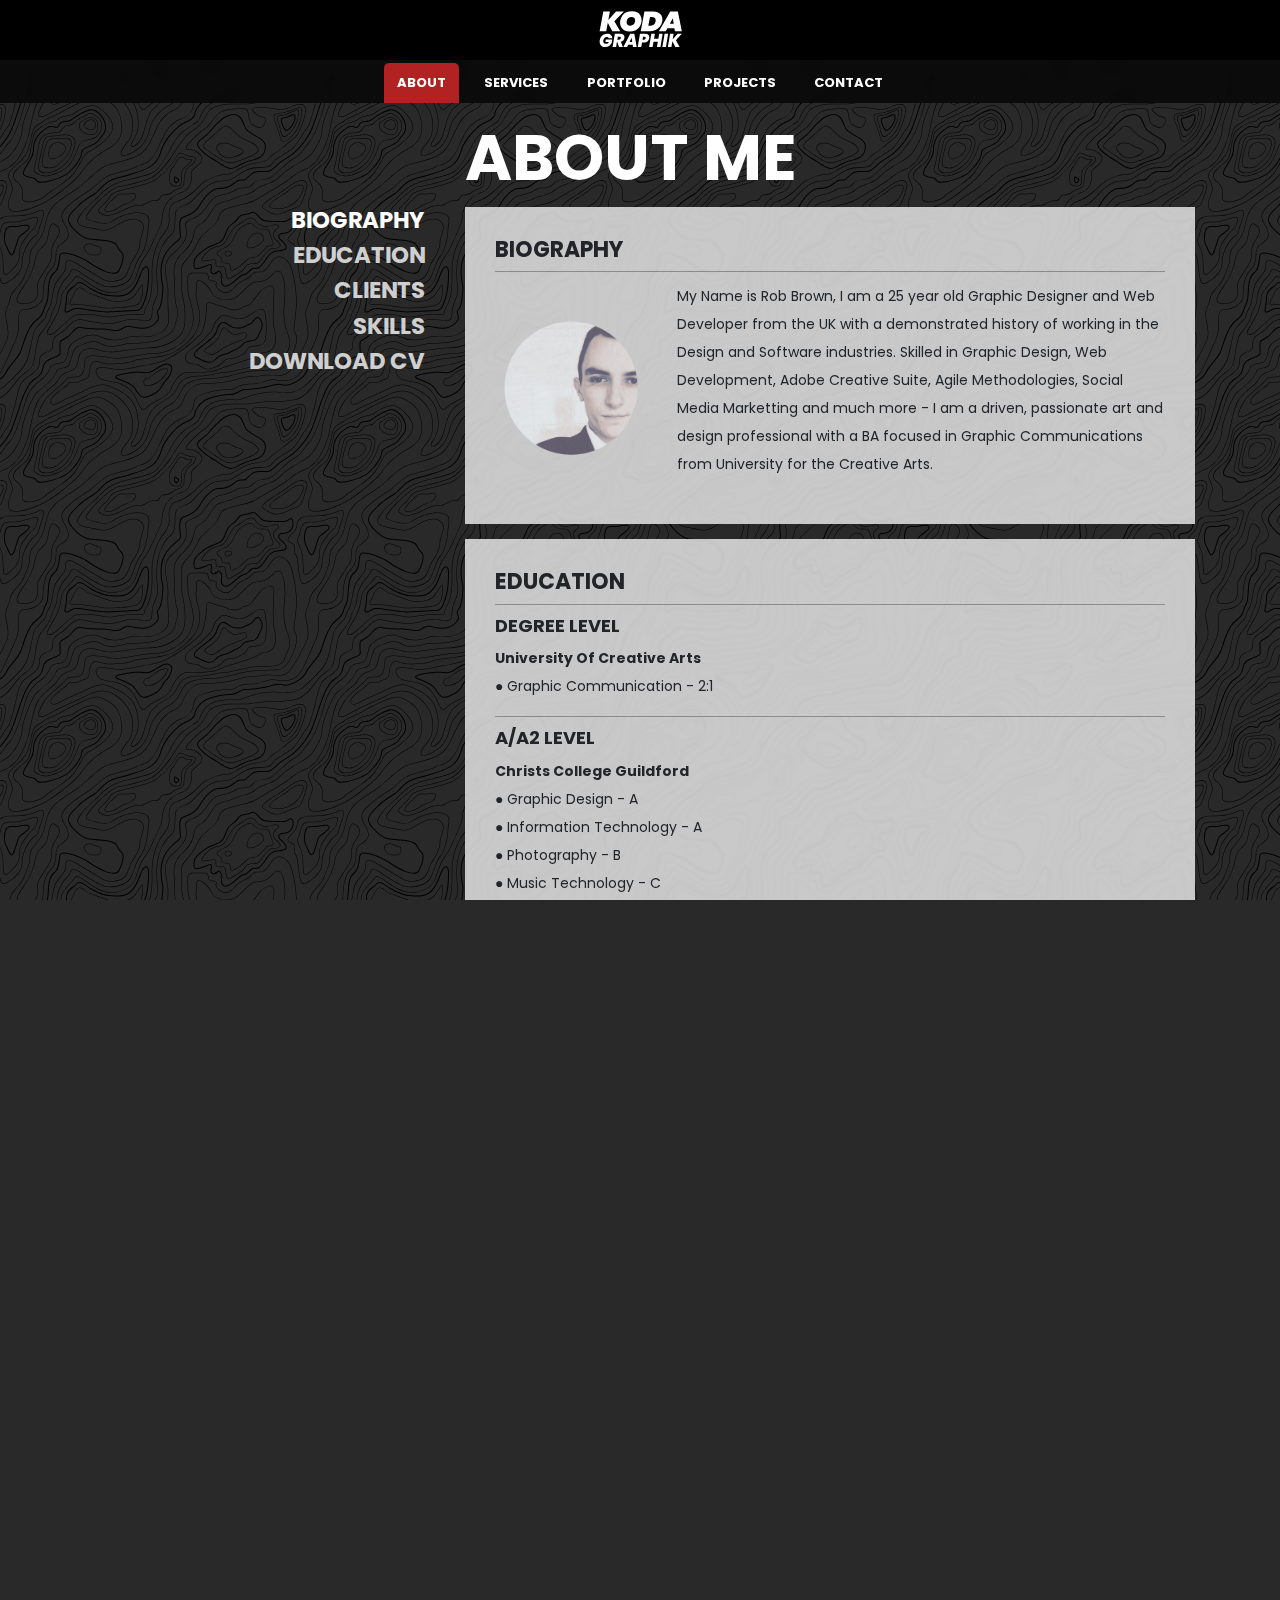
<file: about.html>
<!DOCTYPE html>
<html lang="en">

<head>
  <!-- HEAD CONTENT -->
  <!-- BROWSER META -->
  <meta charset="utf-8">
  <meta http-equiv="X-UA-Compatible" content="IE=edge">
  <meta name="viewport" content="width=device-width, initial-scale=1">

  <!-- HEADER COLOUR -->
  <meta name="theme-color" content="#000">

  <!-- META TAGS -->
  <meta name="description" content="Kodagraphik">
  <meta name="author" content="Rob Brown">


  <!-- TAB TITLE -->
  <title>KODAGRAPHIK | ABOUT</title>

  <!-- CSS/JS FRAMEWORKS -->
  <script src="https://ajax.googleapis.com/ajax/libs/jquery/3.4.1/jquery.min.js"></script>
  <link rel="stylesheet" href="https://stackpath.bootstrapcdn.com/bootstrap/4.3.1/css/bootstrap.min.css">
  <link rel="stylesheet" href="https://unpkg.com/aos@next/dist/aos.css">

  <!-- CSS -->
  <link rel="stylesheet" href="/SCSS/maincomponents.css">
  <link rel="stylesheet" href="/SCSS/about.css">
  <script src="Script/script.js"></script>
  <script src="Script/localscroll.js"></script>
</head>
<!-- Content -->

<body>
<div class="red"></div>
  <!-- NAVIGATION -->
  <div class="navigation">
    <div class="brand">
      <a href="/">
      <img src="/Images/KodaNoTag.svg" alt="">
    </a>
    </div>
  </div>
  <div class="navigation_buttons row" id="buttons">
    <div class=" navbutton active">
      <a href="/about">
        ABOUT
      </a>
    </div>
    <div class=" navbutton">
      <a href="/services">
        SERVICES
      </a>
    </div>
    <div class="navbutton">
      <a href="/portfolio">
        PORTFOLIO
      </a>
    </div>
    <div class="navbutton">
      <a href="/projects">
        PROJECTS
      </a>
    </div>
    <div class=" navbutton">
      <a href="/contact">
        CONTACT
      </a>
    </div>
  </div>

  <!-- PAGE CONTENTS -->
  <div class="pagecontent container about">
    <div class="row">
      <div class="col-sm-0 col-md-4 col-lg-4">
      </div>
      <div class="col-sm-12 col-lg-8 col-md-8">
        <h5>ABOUT ME</h5>
      </div>
    </div>

    <div class="row about-content">
      <div class="col-sm-12 col-lg-4 col-md-4 left-content">
        <a href="#bio">
          <h3 class="about-active">Biography</h3>
        </a>
        <a href="#education" class="smoothScroll">
          <h3>Education</h3>
        </a>
        <a href="#clients">
          <h3>Clients</h3>
        </a>
        <a href="#skills">
          <h3>Skills</h3>
        </a>
        <a href="#cv">
          <h3>Download CV</h3>
        </a>
      </div>
      <div class="col-sm-12 col-lg-8 col-md-8 right-content">

        <span class="anchor" id="bio"></span>
        <div class="bio about-inner card-1">
          <h3>BIOGRAPHY</h3>
          <div class="horizontalrule"></div>
          <div class="bio-inner">
          <img src="/Images/me.png" alt="Personal Photo">
          <p>My Name is Rob Brown, I am a 25 year old Graphic Designer and Web Developer from the UK with a demonstrated history of working in the Design and Software industries.
            Skilled in Graphic Design, Web Development, Adobe Creative Suite, Agile Methodologies, Social
            Media Marketting and much more - I am a driven, passionate art and design professional with a BA focused in Graphic Communications from University for the Creative Arts.</p>
        </div>
        </div>

        <span class="anchor" id="education"></span>
        <div class="education about-inner card-1">
          <h3>Education</h3>
          <div class="horizontalrule"></div>
          <h4>Degree Level</h4>
          <p><b>University Of Creative Arts</b><br>
            ● Graphic Communication - 2:1</p>
          <div class="horizontalrule"></div>
          <h4>A/A2 Level</h4>
          <p><b>Christs College Guildford</b><br>
            ● Graphic Design - A <br>
            ● Information Technology - A <br>
            ● Photography - B <br>
            ● Music Technology - C
          </p>
          <div class="horizontalrule"></div>
          <h4>GCSEs</h4>
          <p><b>Christ's College Guildford</b><br>
            ● Maths - B <br>
            ● English - B <br>
            ● Core Science - C <br>
            ● Statistics - B <br>
            ● Physics + Biology - C <br>
            ● Creative & Media Level 2 Diploma - A <br>
          </p>
        </div>

        <span class="anchor" id="clients"></span>
        <div class="clients about-inner card-1">
          <h3>Clients & Employers</h3>
          <div class="horizontalrule"></div>
          <p class="p-small">Previous Employers....</p>
          <div class="row client-logos">
            <div class="col-4 logocol">
              <a href="https://www.shopto.net">
                <img src="/Images/shoptologo.png" alt="Shopto">
              </a>
            </div>
            <div class="col-4 logocol">
              <a href="https://www.elateral.com">
                <img src="/Images/elateralogo.png" alt="Elateral">
              </a>
            </div>
            <div class="col-4 logocol">
              <a href="https://www.idt-systems.com">
                <img src="/Images/idtlogo.png" alt="IDT Systems">
              </a>
            </div>
          </div>
          <div class="horizontalrule"></div>
          <p class="p-small">Projects & Collaboration with...</p>
          <div class="row client-logos-secondary">
            <div class="col-4 logocol">
              <img src="/Images/hiltonlogo.png" alt="Hilton Hotels">
            </div>
            <div class="col-4 logocol">
              <img src="/Images/skylogo.png" alt="Sky">
            </div>
            <div class="col-4 logocol">
              <img src="/Images/microsoftlogo.png" alt="Microsoft">
            </div>
          </div>
          <div class="row client-logos-secondary">
            <div class="col-4 logocol">
              <img src="/Images/diageologo.png" alt="Diageo">
            </div>
            <div class="col-4 logocol">
              <img src="/Images/sonylogo.png" alt="Sony Entertainment">
            </div>
            <div class="col-4 logocol">
              <img src="/Images/nintendologo.png" alt="Nintendo">
            </div>
          </div>
          <div class="row client-logos-secondary">
            <div class="col-4 logocol">
              <img src="/Images/pglogo.png" alt="P&G">
            </div>
            <div class="col-4 logocol">
              <img src="/Images/enterpriselogo.png" alt="Enterprise">
            </div>
            <div class="col-4 logocol">
              <img src="/Images/oneworldlogo.png" alt="One World">
            </div>
          </div>
        </div>
        <span class="anchor" id="skills"></span>
        <div class="skills about-inner card-1">
          <h3>Skills</h3>
          <div class="horizontalrule"></div>
          <p>
            ● Adobe Creative Suite - 7+ Years <br>
            ● Indesign CC <br>
            ● Illustrator CC <br>
            ● Photoshop CC <br>
            ● Sketch <br>
            ● HTML & CSS <br>
            ● JQuery & JS Basics <br>
            ● AGILE Methodologies <br>
            ● Full Clean UK Drivers License <br>
            ● Studio Experience (3+ Years) <br>
            ● MS Office (Word, Powerpoint, Excel) <br>
            ●Dynamic Nav/ Business Central 365 <br>
            ● Knowledge of Print / Colour and Rip Software <br>
            ● Quick learner of new technologies <br>
          </p>
        </div>
        <span class="anchor" id="cv"></span>
        <div class="cv about-inner card-1">
          <h3>Download CV</h3>
          <div class="horizontalrule"></div>
          <p>Click An Icon below to download my CV...</p>
          <div class="cv-icons">
            <a href="#">
            <img src="/Images/wordlogo.png" alt="CV - Word Format">
            </a>
            <a href="#">
            <img src="/Images/pdflogo.png" alt="CV - PDF Format">
            </a>
          </div>
        </div>
      </div>
    </div>
  </div>

  <!-- FOOTER -->
  <footer class="page-footer font-small pt-4">
    <!-- FOOTER TEXT -->
    <div class="container text-center text-md-left">
      <div class="row">
        <div class="col-md-6 mt-md-0 mt-3">
          <h3 class="text-uppercase">KODAGRAPHIK</h3>
          <p>Graphic and Web Design by Rob Brown</p>
        </div>
        <hr class="clearfix w-100 d-md-none pb-3">
        <div class="col-md-3 mb-md-0 mb-3">
          <!-- FOOTER SOCIALS -->
          <h3 class="text-uppercase">SOCIALS</h3>
          <ul class="list-unstyled">
            <li>
              <a href="https://www.instagram.com/kodagraphik/">Instagram</a>
            </li>
            <li>
              <a href="https://www.behance.net/RobertJBrown/">Behance</a>
            </li>
            <li>
              <a href="https://www.linkedin.com/in/robert-brown-570000142/">LinkedIn</a>
            </li>
          </ul>
        </div>
        <div class="col-md-3 mb-md-0 mb-3">
          <!-- FOOTER LINKS -->
          <h3 class="text-uppercase">CONTACT</h3>
          <ul class="list-unstyled">
            <li>
              <a href="tel:07850478480">07850478480</a>
            </li>
            <li>
              <a href="mailto:Rob-b-07@live.co.uk" target="_top">Email Me</a>
              </p>
            </li>
          </ul>
        </div>
      </div>
    </div>
    <!-- Copyright -->
    <div class="footer-copyright text-center py-3">©2019
      <span> | Rob Brown</span>
    </div>
    <!-- Copyright -->
  </footer>

</body>

</html>
</file>
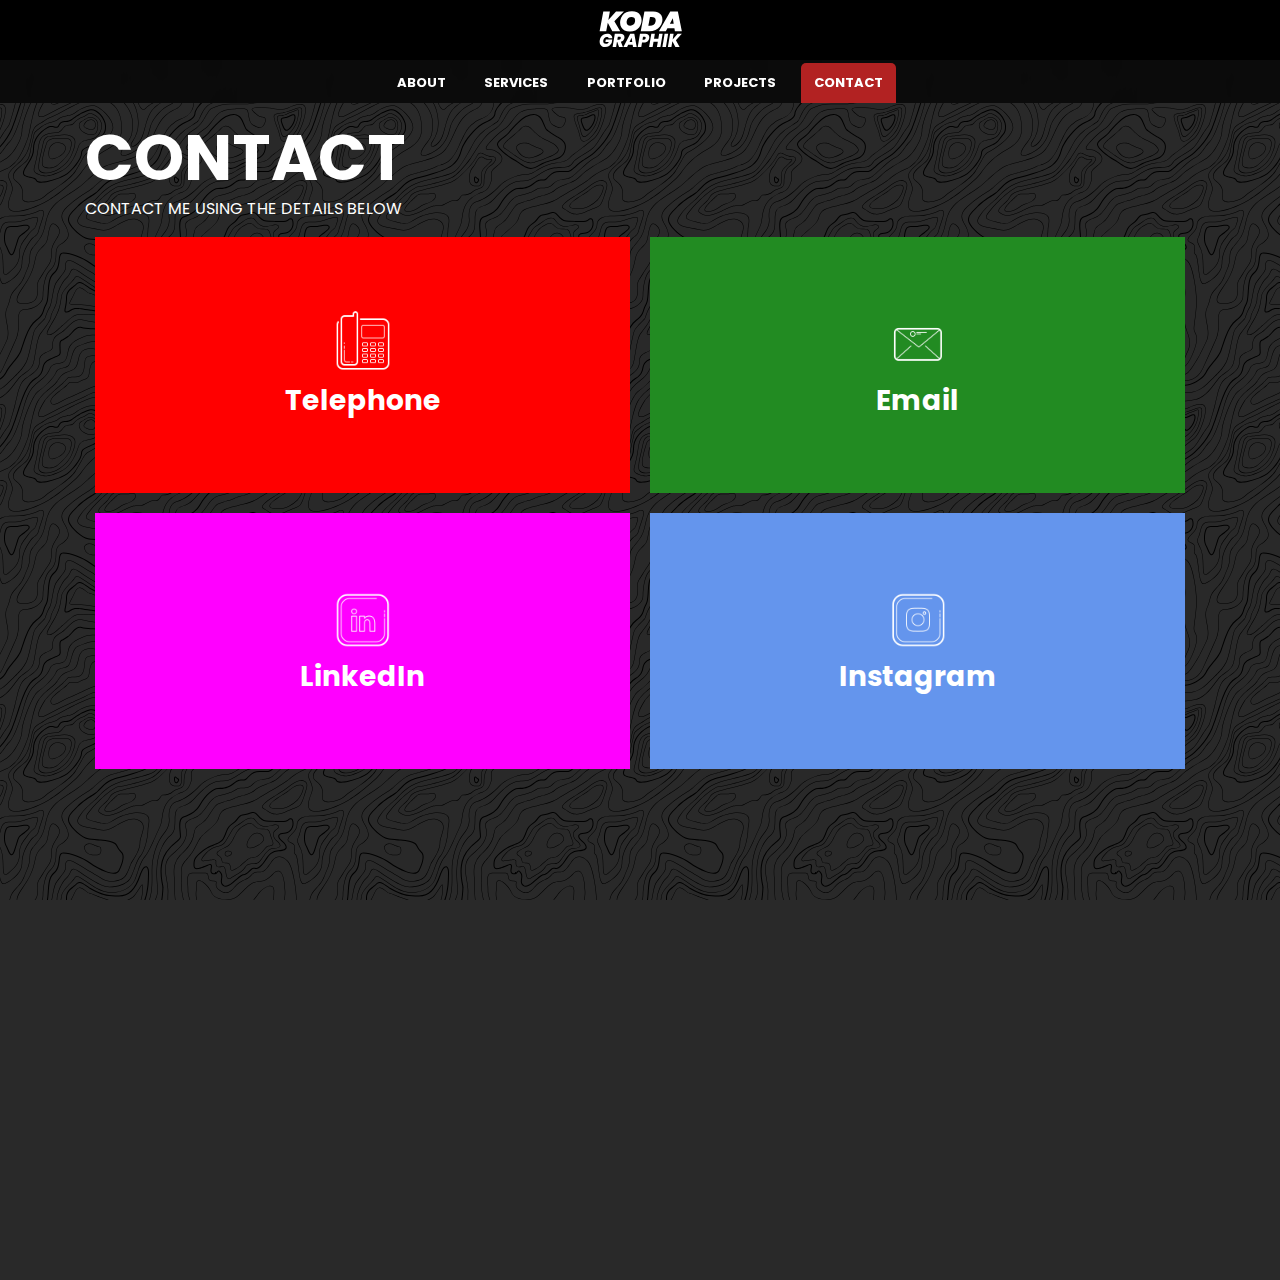
<file: contact.html>
<!DOCTYPE html>
<html lang="en">

<head>
  <!-- HEAD CONTENT -->
  <!-- BROWSER META -->
  <meta charset="utf-8">
  <meta http-equiv="X-UA-Compatible" content="IE=edge">
  <meta name="viewport" content="width=device-width, initial-scale=1">

  <!-- HEADER COLOUR -->
  <meta name="theme-color" content="#000">

  <!-- META TAGS -->
  <meta name="description" content="Kodagraphik">
  <meta name="author" content="Rob Brown">


  <!-- TAB TITLE -->
  <title>KODAGRAPHIK | CONTACT</title>

  <!-- CSS/JS FRAMEWORKS -->
  <script src="https://ajax.googleapis.com/ajax/libs/jquery/3.4.1/jquery.min.js"></script>
  <link rel="stylesheet" href="https://stackpath.bootstrapcdn.com/bootstrap/4.3.1/css/bootstrap.min.css">
  <link rel="stylesheet" href="https://unpkg.com/aos@next/dist/aos.css">

  <!-- CSS -->
  <link rel="stylesheet" href="/SCSS/maincomponents.css">
  <link rel="stylesheet" href="/SCSS/contact.css">
  <script src="Script/script.js"></script>
  <script src="Script/localscroll.js"></script>
</head>
<!-- Content -->

<body>
<div class="red"></div>
  <!-- NAVIGATION -->
  <div class="navigation">
    <div class="brand">
      <a href="/">
      <img src="/Images/KodaNoTag.svg" alt="">
    </a>
    </div>
  </div>
  <div class="navigation_buttons row" id="buttons">
    <a href="/about">
    <div class=" navbutton">
      <a href="/about">
        ABOUT
      </a>
    </div>
    </a>
    <div class="navbutton" href="/services">
      <a href="/services">
        SERVICES
      </a>
    </div>
    <div class="navbutton" href="/portfolio">
      <a href="/portfolio">
        PORTFOLIO
      </a>
    </div>
    <div class="navbutton" href="/projects">
      <a href="/projects">
        PROJECTS
      </a>
    </div>
    <div class="active" href="/contact">
      <a href="/contact">
        CONTACT
      </a>
    </div>
  </div>

  <!-- PAGE CONTENTS -->
  <div class="pagecontent container contact">
    <div class="container">
      <h5>CONTACT</h5>
      <p>CONTACT ME USING THE DETAILS BELOW</p>
    </div>
      <div class="contact-content row">
      <div class="col-lg-6 contact-col">
        <a href="tel:07850478480">
        <div class="contact-inner phone">
          <img src="/Images/phone.png" alt="">
          <h3>Telephone</h3>
        </div>
      </a>
      </div>
      <div class="col-lg-6 contact-col">
        <a href="mailto:Rob-b-07@live.co.uk" target="_top">
        <div class="contact-inner email">
          <img src="/Images/emailblack.png" alt="">
          <h3>Email</h3>
        </div>
      </a>
      </div>
      <div class="col-lg-6 contact-col">
        <a href="https://www.linkedin.com/in/robert-brown-570000142/">
        <div class="contact-inner linkedin">
          <img src="/Images/linkedinblack.png" alt="">
          <h3>LinkedIn</h3>
        </div>
        </a>
      </div>
      <div class="col-lg-6 contact-col">
        <a href="https://www.instagram.com/kodagraphik/">
        <div class="contact-inner insta">
          <img src="/Images/instablack.png" alt="">
          <h3>Instagram</h3>
        </div>
      </a>
      </div>
    </div>
  </div>

  <!-- FOOTER -->
  <footer class="page-footer font-small pt-4">
    <!-- FOOTER TEXT -->
    <div class="container text-center text-md-left">
      <div class="row">
        <div class="col-md-6 mt-md-0 mt-3">
          <h3 class="text-uppercase">KODAGRAPHIK</h3>
          <p>Graphic and Web Design by Rob Brown</p>
        </div>
        <hr class="clearfix w-100 d-md-none pb-3">
        <div class="col-md-3 mb-md-0 mb-3">
          <!-- FOOTER SOCIALS -->
          <h3 class="text-uppercase">SOCIALS</h3>
          <ul class="list-unstyled">
            <li>
              <a href="https://www.instagram.com/kodagraphik/">Instagram</a>
            </li>
            <li>
              <a href="https://www.behance.net/RobertJBrown/">Behance</a>
            </li>
            <li>
              <a href="https://www.linkedin.com/in/robert-brown-570000142/">LinkedIn</a>
            </li>
          </ul>
        </div>
        <div class="col-md-3 mb-md-0 mb-3">
          <!-- FOOTER LINKS -->
          <h3 class="text-uppercase">CONTACT</h3>
          <ul class="list-unstyled">
            <li>
              <a href="tel:07850478480">07850478480</a>
            </li>
            <li>
              <a href="mailto:Rob-b-07@live.co.uk" target="_top">Email Me</a>
              </p>
            </li>
          </ul>
        </div>
      </div>
    </div>
    <!-- Copyright -->
    <div class="footer-copyright text-center py-3">©2019
      <span> | Rob Brown</span>
    </div>
    <!-- Copyright -->
  </footer>
  </div>

</body>

</html>
</file>
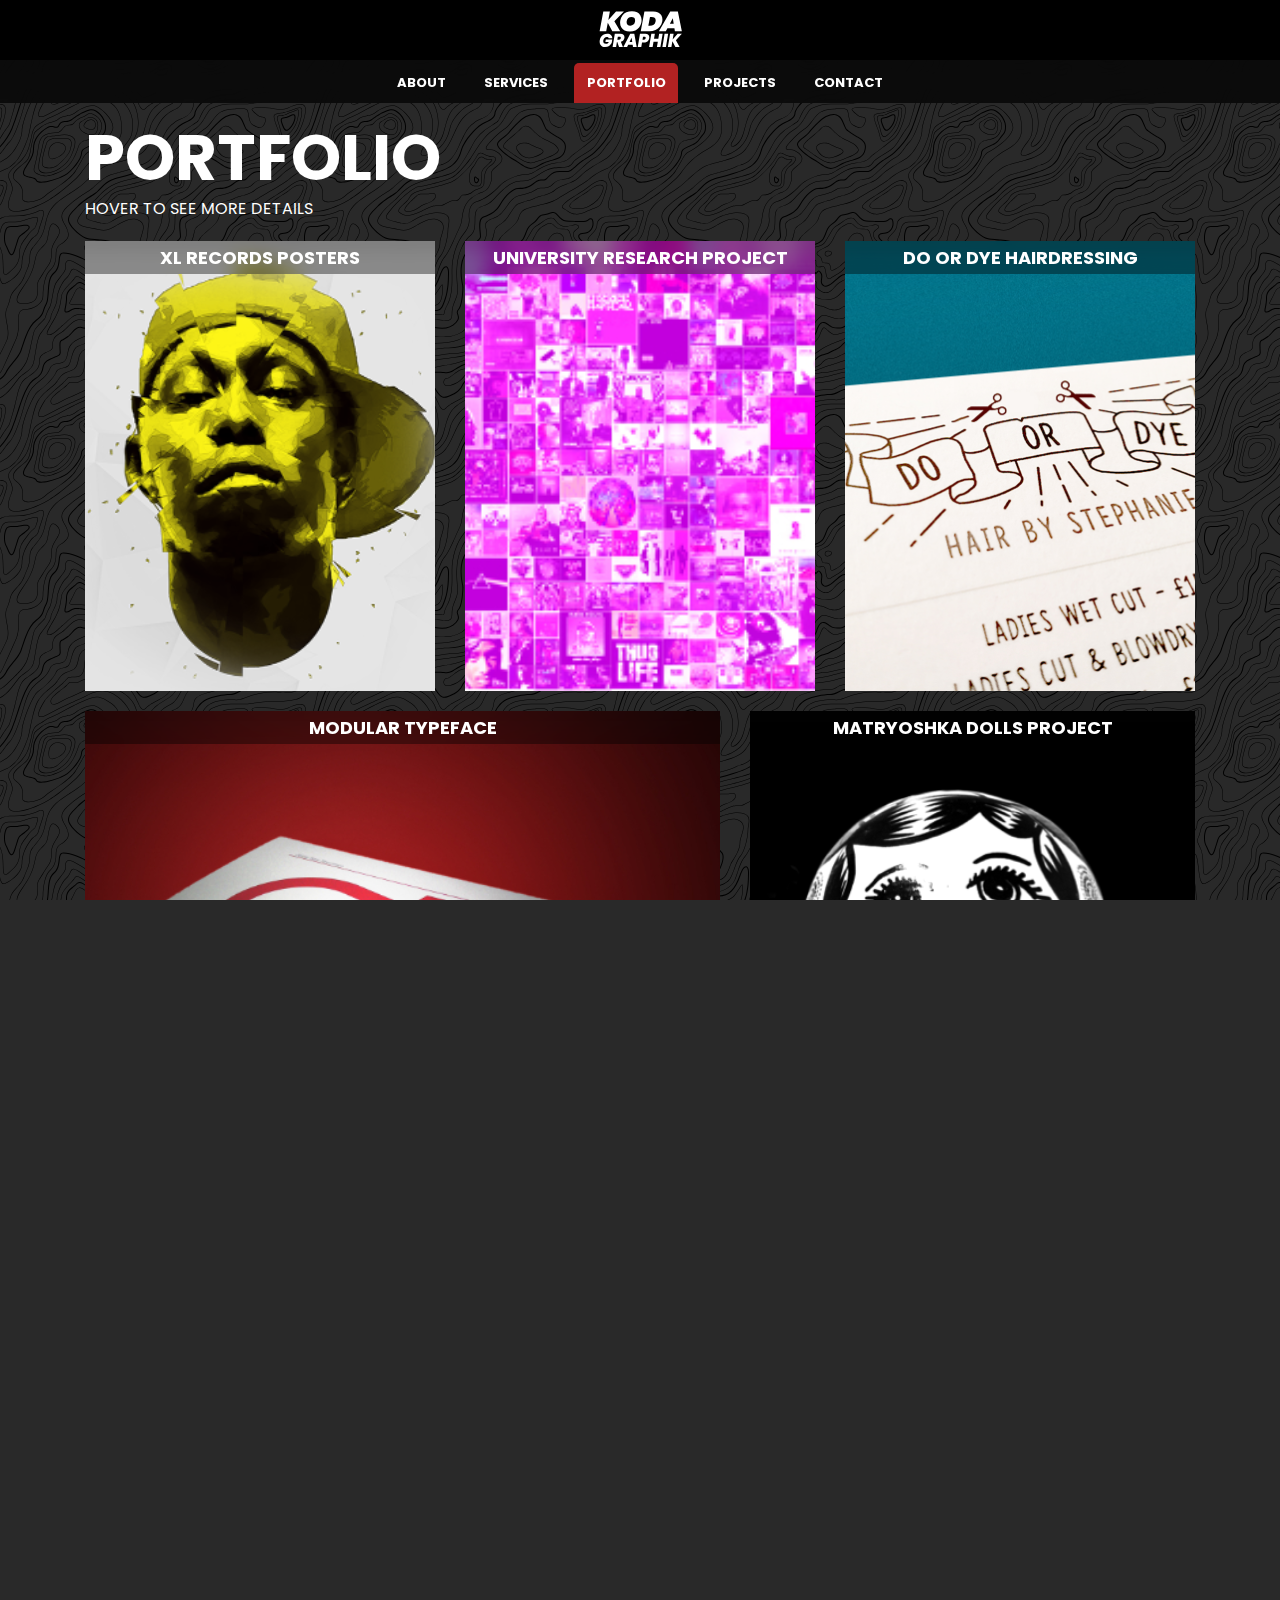
<file: portfolio.html>
<!DOCTYPE html>
<html lang="en">

<head>
  <!-- HEAD CONTENT -->
  <!-- BROWSER META -->
  <meta charset="utf-8">
  <meta http-equiv="X-UA-Compatible" content="IE=edge">
  <meta name="viewport" content="width=device-width, initial-scale=1">

  <!-- HEADER COLOUR -->
  <meta name="theme-color" content="#000">

  <!-- META TAGS -->
  <meta name="description" content="Kodagraphik">
  <meta name="author" content="Rob Brown">


  <!-- TAB TITLE -->
  <title>KODAGRAPHIK | PORTFOLIO</title>

  <!-- CSS/JS FRAMEWORKS -->
  <script src="https://ajax.googleapis.com/ajax/libs/jquery/3.4.1/jquery.min.js"></script>
  <link rel="stylesheet" href="https://stackpath.bootstrapcdn.com/bootstrap/4.3.1/css/bootstrap.min.css">
  <link rel="stylesheet" href="https://unpkg.com/aos@next/dist/aos.css">

  <!-- CSS -->
  <link rel="stylesheet" href="/SCSS/maincomponents.css">
  <link rel="stylesheet" href="/SCSS/portfolio.css">
  <script src="Script/script.js"></script>
  <script src="Script/localscroll.js"></script>
</head>
<!-- Content -->

<body>
<div class="red"></div>
  <!-- NAVIGATION -->
  <div class="navigation">

    <div class="brand">
      <a href="/">
      <img src="/Images/KodaNoTag.svg" alt="">
    </a>
    </div>
  </div>
  <div class="navigation_buttons row" id="buttons">
    <div class=" navbutton">
      <a href="/about">
        ABOUT
      </a>
    </div>
    <div class=" navbutton">
      <a href="/services">
        SERVICES
      </a>
    </div>
    <div class="navbutton active">
      <a href="/portfolio">
        PORTFOLIO
      </a>
    </div>
    <div class="navbutton">
      <a href="/projects">
        PROJECTS
      </a>
    </div>
    <div class=" navbutton">
      <a href="/contact">
        CONTACT
      </a>
    </div>
  </div>

  <!-- PAGE CONTENTS -->
  <div class="pagecontent container portfolio">
    <h5>PORTFOLIO</h5>
    <span class="spanhide">HOVER TO SEE MORE DETAILS</span>
    <div class="portfolio-content">
      <div class="row">
        <div class="col-lg-4 col-md-6 service">
          <div class="portfolio-inner xlrecords card-1">
            <div class="bottombar">
              <h3>XL RECORDS POSTERS</h3>
              <p>A set of posters to promote the faces made famous by XL Records</p>
            </div>
          </div>
        </div>
        <div class="col-lg-4 col-md-6 portfolio-col">
          <div class="portfolio-inner research card-1">
            <div class="bottombar">
              <h3>UNIVERSITY RESEARCH PROJECT</h3>
              <p>A project that looks into my personal influences, what inspires me, with a focus on how I like to learn and research.</p>
            </div>
          </div>
        </div>
        <div class="col-lg-4 col-md-12 portfolio-col">
          <div class="portfolio-inner hairdressing card-1">
            <div class="bottombar">
              <h3>DO OR DYE HAIRDRESSING</h3>
              <p>Branding, Logo and Price list for Do Or Die Hairdressing.</p>
            </div>
          </div>
        </div>
        <div class="col-lg-7 col-md-6 portfolio-col">
          <div class="portfolio-inner typeface card-1">
            <div class="bottombar">
              <h3>MODULAR TYPEFACE</h3>
              <p>A typeface named Jesse, based around modular components and pieces</p>
            </div>
          </div>
        </div>
        <div class="col-lg-5 col-md-6 portfolio-col">
          <div class="portfolio-inner matryoshka card-1">
            <div class="bottombar">
              <h3>MATRYOSHKA DOLLS PROJECT</h3>
              <p>A project documenting a large collection of Matryoshka and Russian Dolls, and a look at the history behind them.</p>
            </div>
          </div>
        </div>
        <div class="col-lg-6 col-md-12 portfolio-col">
          <div class="portfolio-inner infographics card-1">
            <div class="bottombar">
              <h3>BRAND INFOGRAPHICS</h3>
              <p>A set of posters and book exploring the power and value of a strong brand, infographics to communicate the true value of multinational brands, and how brand matters to big and small business.</p>
            </div>
          </div>
        </div>
        <div class="col-lg-6 col-md-12 portfolio-col">
          <div class="portfolio-inner playingcards card-1">
            <div class="bottombar">
              <h3>HIP HOP PLAYING CARDS</h3>
              <p>A set of hip hop playing cards, with each suit representing a different group of rappers, from the east and west coast, to the best hip hop groups of all time.</p>
            </div>
          </div>
        </div>
      </div>
    </div>
    <h3 class="white">& MUCH MORE</h3>
  </div>
  </div>

  <!-- FOOTER -->
  <footer class="page-footer font-small pt-4">
    <!-- FOOTER TEXT -->
    <div class="container text-center text-md-left">
      <div class="row">
        <div class="col-md-6 mt-md-0 mt-3">
          <h3 class="text-uppercase">KODAGRAPHIK</h3>
          <p>Graphic and Web Design by Rob Brown</p>
        </div>
        <hr class="clearfix w-100 d-md-none pb-3">
        <div class="col-md-3 mb-md-0 mb-3">
          <!-- FOOTER SOCIALS -->
          <h3 class="text-uppercase">SOCIALS</h3>
          <ul class="list-unstyled">
            <li>
              <a href="https://www.instagram.com/kodagraphik/">Instagram</a>
            </li>
            <li>
              <a href="https://www.behance.net/RobertJBrown/">Behance</a>
            </li>
            <li>
              <a href="https://www.linkedin.com/in/robert-brown-570000142/">LinkedIn</a>
            </li>
          </ul>
        </div>
        <div class="col-md-3 mb-md-0 mb-3">
          <!-- FOOTER LINKS -->
          <h3 class="text-uppercase">CONTACT</h3>
          <ul class="list-unstyled">
            <li>
              <a href="tel:07850478480">07850478480</a>
            </li>
            <li>
              <a href="mailto:Rob-b-07@live.co.uk" target="_top">Email Me</a>
              </p>
            </li>
          </ul>
        </div>
      </div>
    </div>
    <!-- Copyright -->
    <div class="footer-copyright text-center py-3">©2019
      <span> | Rob Brown</span>
    </div>
    <!-- Copyright -->
  </footer>
  </div>

</body>

</html>
</file>
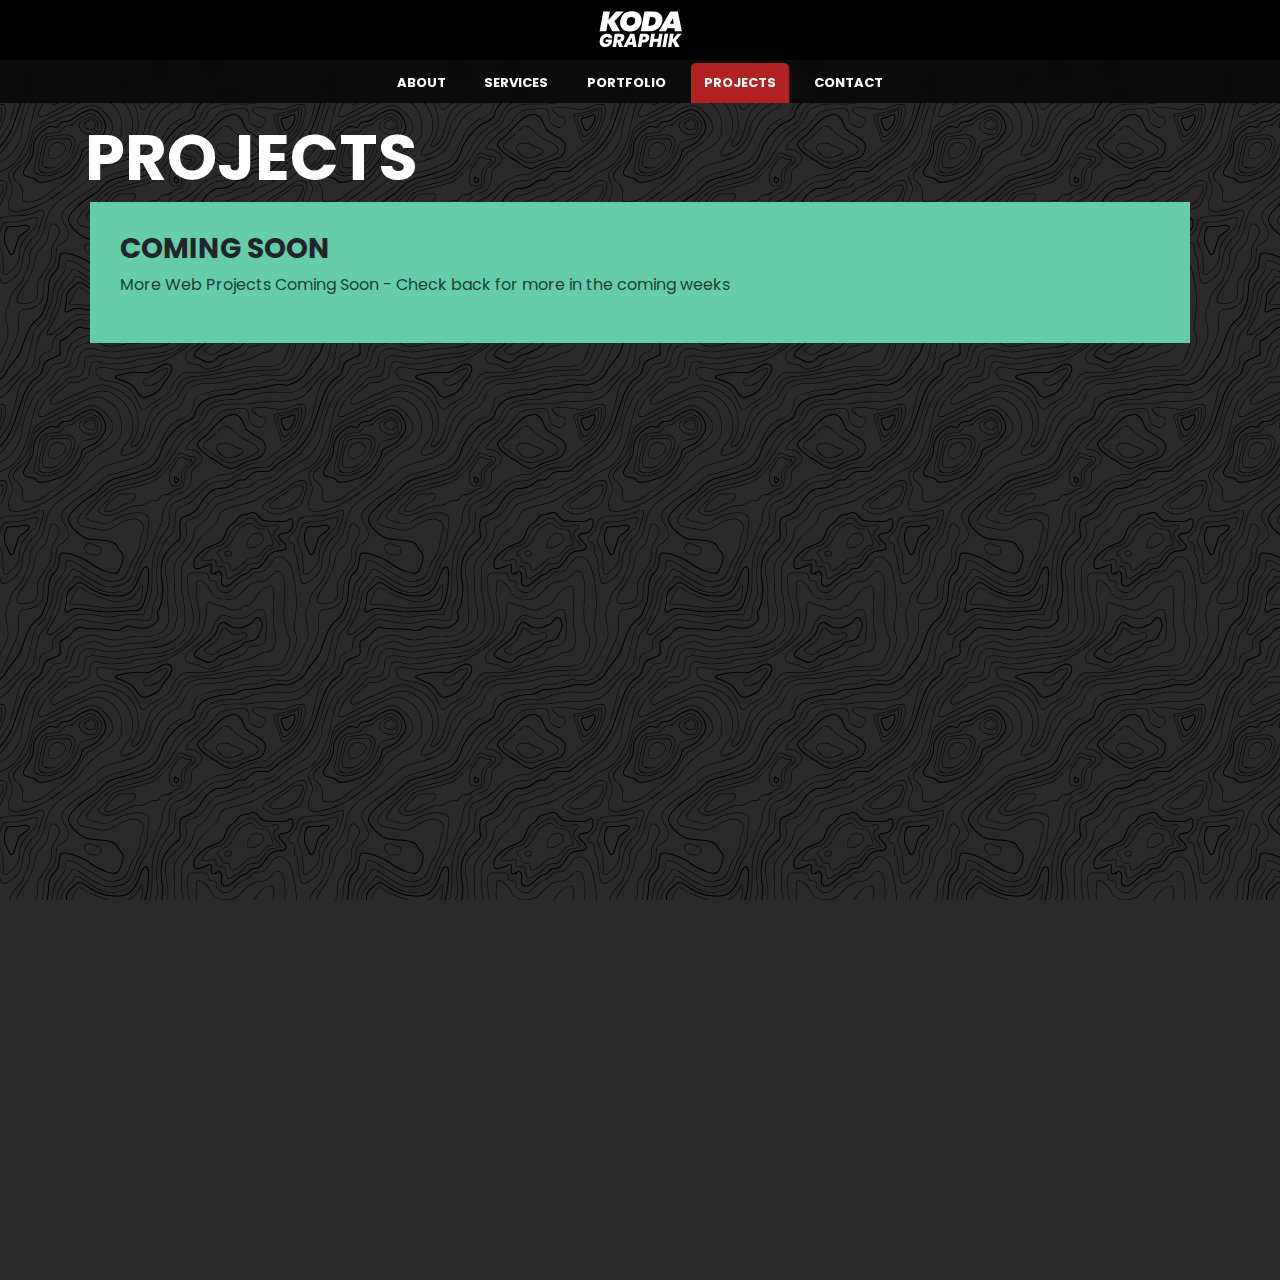
<file: projects.html>
<!DOCTYPE html>
<html lang="en">

<head>
  <!-- HEAD CONTENT -->
  <!-- BROWSER META -->
  <meta charset="utf-8">
  <meta http-equiv="X-UA-Compatible" content="IE=edge">
  <meta name="viewport" content="width=device-width, initial-scale=1">

  <!-- HEADER COLOUR -->
  <meta name="theme-color" content="#000">

  <!-- META TAGS -->
  <meta name="description" content="Kodagraphik">
  <meta name="author" content="Rob Brown">


  <!-- TAB TITLE -->
  <title>KODAGRAPHIK | PROJECTS</title>

  <!-- CSS/JS FRAMEWORKS -->
  <script src="https://ajax.googleapis.com/ajax/libs/jquery/3.4.1/jquery.min.js"></script>
  <link rel="stylesheet" href="https://stackpath.bootstrapcdn.com/bootstrap/4.3.1/css/bootstrap.min.css">
  <link rel="stylesheet" href="https://unpkg.com/aos@next/dist/aos.css">

  <!-- CSS -->
  <link rel="stylesheet" href="/SCSS/maincomponents.css">
  <link rel="stylesheet" href="/SCSS/projects.css">
  <script src="Script/script.js"></script>
  <script src="Script/localscroll.js"></script>
</head>
<!-- Content -->

<body>
<div class="red"></div>
  <!-- NAVIGATION -->
  <div class="navigation">
    <div class="brand">
      <a href="/">
      <img src="/Images/KodaNoTag.svg" alt="">
    </a>
    </div>
  </div>
  <div class="navigation_buttons row" id="buttons">
    <div class=" navbutton">
      <a href="/about">
        ABOUT
      </a>
    </div>
    <div class=" navbutton">
      <a href="/services">
        SERVICES
      </a>
    </div>
    <div class="navbutton">
      <a href="/portfolio">
        PORTFOLIO
      </a>
    </div>
    <div class="navbutton active">
      <a href="/projects">
        PROJECTS
      </a>
    </div>
    <div class=" navbutton">
      <a href="/contact">
        CONTACT
      </a>
    </div>
  </div>

  <!-- PAGE CONTENTS -->
  <div class="pagecontent container projects">
    <h5>PROJECTS</h5>
    <!-- <p>CLICK A PROJECT BELOW TO SEE MORE</p> -->
    <div class="projects-content row">
      <div class="project-col col-lg-12">
        <div class="inner">
        <h3>COMING SOON</h3>
        <p>More Web Projects Coming Soon - Check back for more in the coming weeks</p>
        </div>
      </div>

    </div>

  </div>

  <!-- FOOTER -->
  <footer class="page-footer font-small pt-4">
    <!-- FOOTER TEXT -->
    <div class="container text-center text-md-left">
      <div class="row">
        <div class="col-md-6 mt-md-0 mt-3">
          <h3 class="text-uppercase">KODAGRAPHIK</h3>
          <p>Graphic and Web Design by Rob Brown</p>
        </div>
        <hr class="clearfix w-100 d-md-none pb-3">
        <div class="col-md-3 mb-md-0 mb-3">
          <!-- FOOTER SOCIALS -->
          <h3 class="text-uppercase">SOCIALS</h3>
          <ul class="list-unstyled">
            <li>
              <a href="https://www.instagram.com/kodagraphik/">Instagram</a>
            </li>
            <li>
              <a href="https://www.behance.net/RobertJBrown/">Behance</a>
            </li>
            <li>
              <a href="https://www.linkedin.com/in/robert-brown-570000142/">LinkedIn</a>
            </li>
          </ul>
        </div>
        <div class="col-md-3 mb-md-0 mb-3">
          <!-- FOOTER LINKS -->
          <h3 class="text-uppercase">CONTACT</h3>
          <ul class="list-unstyled">
            <li>
              <a href="tel:07850478480">07850478480</a>
            </li>
            <li>
              <a href="mailto:Rob-b-07@live.co.uk" target="_top">Email Me</a>
              </p>
            </li>
          </ul>
        </div>
      </div>
    </div>
    <!-- Copyright -->
    <div class="footer-copyright text-center py-3">©2019
      <span> | Rob Brown</span>
    </div>
    <!-- Copyright -->
  </footer>
  </div>

</body>

</html>
</file>
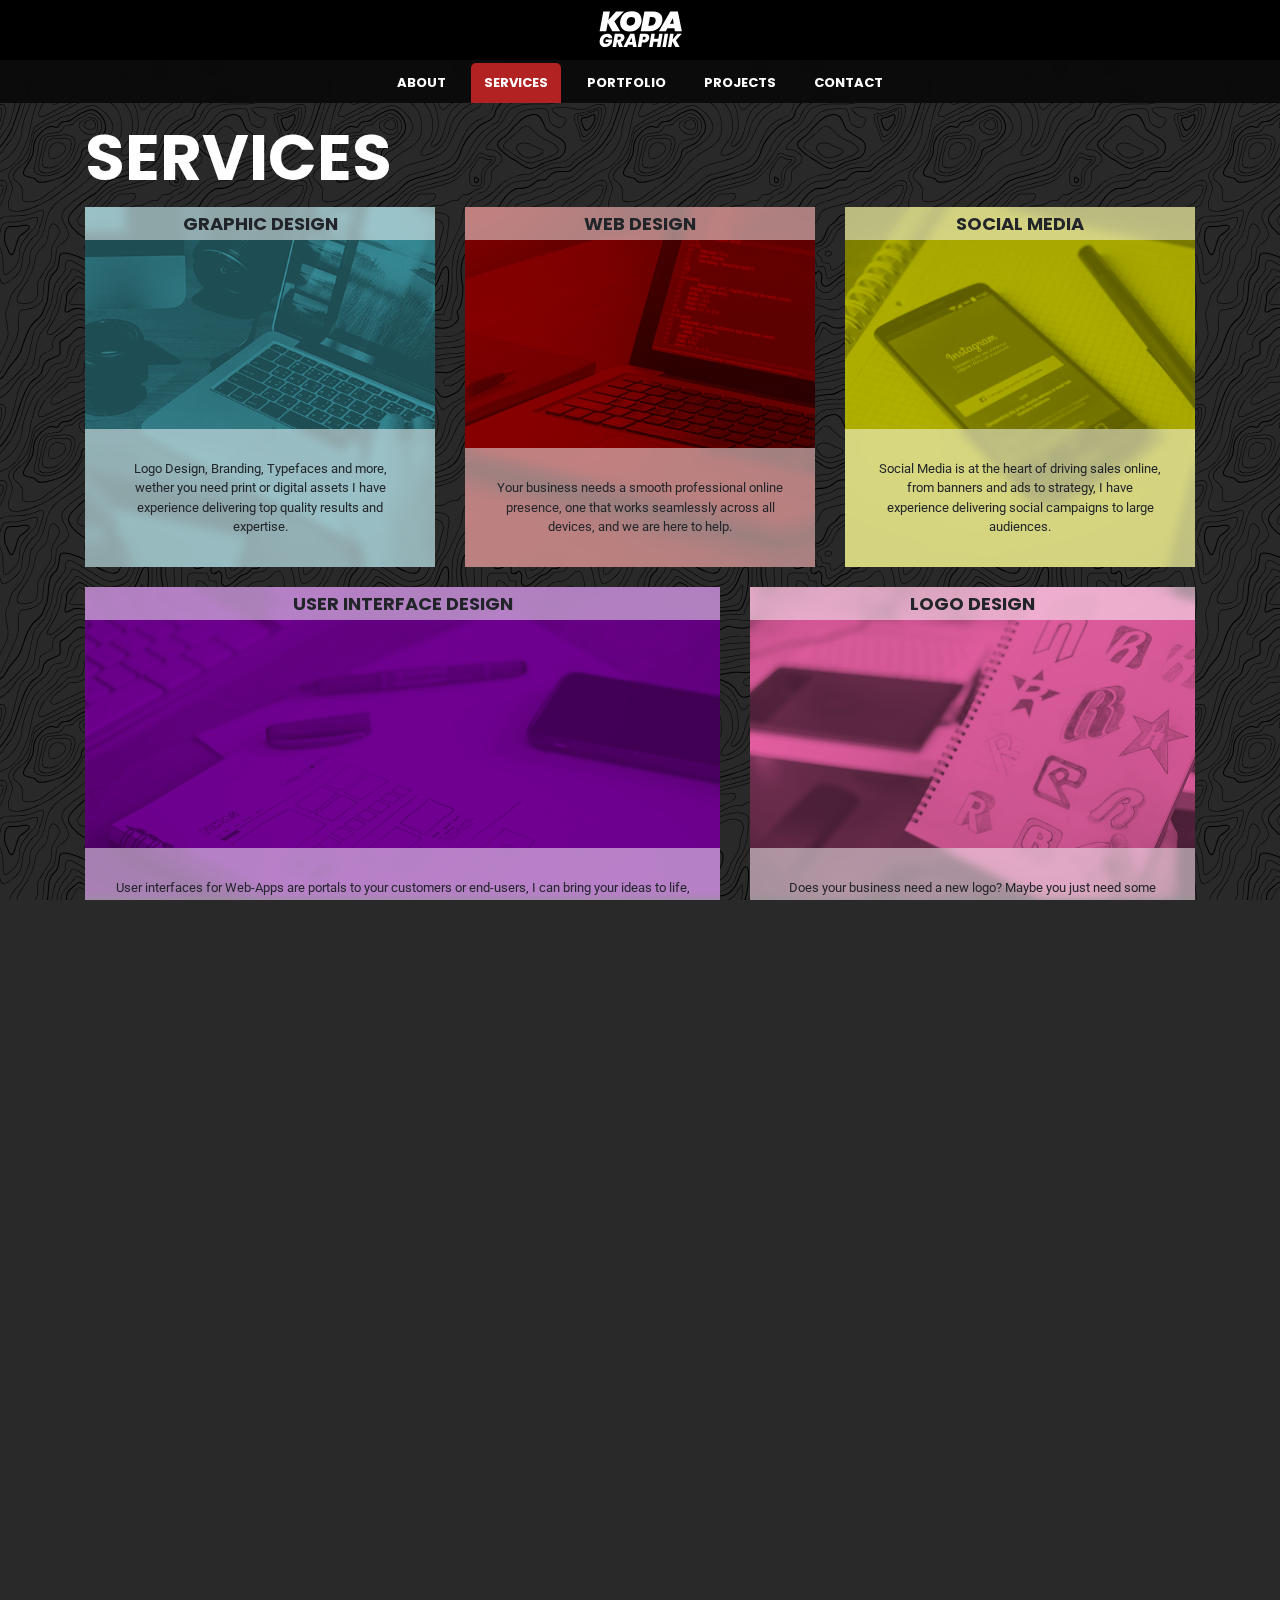
<file: services.html>
<!DOCTYPE html>
<html lang="en">

<head>
  <!-- HEAD CONTENT -->
  <!-- BROWSER META -->
  <meta charset="utf-8">
  <meta http-equiv="X-UA-Compatible" content="IE=edge">
  <meta name="viewport" content="width=device-width, initial-scale=1">

  <!-- HEADER COLOUR -->
  <meta name="theme-color" content="#000">

  <!-- META TAGS -->
  <meta name="description" content="Kodagraphik">
  <meta name="author" content="Rob Brown">


  <!-- TAB TITLE -->
  <title>KODAGRAPHIK | SERVICES</title>

  <!-- CSS/JS FRAMEWORKS -->
  <script src="https://ajax.googleapis.com/ajax/libs/jquery/3.4.1/jquery.min.js"></script>
  <link rel="stylesheet" href="https://stackpath.bootstrapcdn.com/bootstrap/4.3.1/css/bootstrap.min.css">
  <link rel="stylesheet" href="https://unpkg.com/aos@next/dist/aos.css">

  <!-- CSS -->
  <link rel="stylesheet" href="/SCSS/maincomponents.css">
  <link rel="stylesheet" href="/SCSS/services.css">
  <script src="Script/script.js"></script>
  <script src="Script/localscroll.js"></script>
</head>
<!-- Content -->

<body>
<div class="red"></div>
  <!-- NAVIGATION -->
  <div class="navigation">

    <div class="brand">
      <a href="/">
      <img src="/Images/KodaNoTag.svg" alt="">
    </a>
    </div>
  </div>
  <div class="navigation_buttons row" id="buttons">
    <div class=" navbutton">
      <a href="/about">
        ABOUT
      </a>
    </div>
    <div class=" navbutton active">
      <a href="/services">
        SERVICES
      </a>
    </div>
    <div class="navbutton">
      <a href="/portfolio">
        PORTFOLIO
      </a>
    </div>
    <div class="navbutton">
      <a href="/projects">
        PROJECTS
      </a>
    </div>
    <div class=" navbutton">
      <a href="/contact">
        CONTACT
      </a>
    </div>
  </div>

  <!-- PAGE CONTENTS -->
  <div class="pagecontent container services">
    <h5>SERVICES</h5>
    <!-- <p class="phide">SERVICES WE OFFER</p> -->
    <div class="services-content">
      <div class="row">
        <div class="col-lg-4 col-md-6 service">
          <div class="service-inner graphicdesign card-1">
            <div class="bottombar">
              <h3>GRAPHIC DESIGN</h3>
              <p>Logo Design, Branding, Typefaces and more, wether you need print or digital assets I have experience delivering top quality results and expertise.</p>
            </div>
          </div>
        </div>
        <div class="col-lg-4 col-md-6 service">
          <div class="service-inner webdesign card-1">
            <div class="bottombar">
              <h3>WEB DESIGN</h3>
              <p>Your business needs a smooth professional online presence, one that works seamlessly across all devices, and we are here to help.</p>
            </div>
          </div>
        </div>
        <div class="col-lg-4 col-md-12 service">
          <div class="service-inner socialmedia card-1">
            <div class="bottombar">
              <h3>SOCIAL MEDIA</h3>
              <p>Social Media is at the heart of driving sales online, from banners and ads to strategy, I have experience delivering social campaigns to large audiences.</p>
            </div>
          </div>
        </div>
        <div class="col-lg-7 col-md-6 service">
          <div class="service-inner uidesign card-1">
            <div class="bottombar">
              <h3>USER INTERFACE DESIGN</h3>
              <p>User interfaces for Web-Apps are portals to your customers or end-users, I can bring your ideas to life, from wireframing to final design assets.</p>
            </div>
          </div>
        </div>
        <div class="col-lg-5 col-md-6 service">
          <div class="service-inner logodesign card-1">
            <div class="bottombar">
              <h3>LOGO DESIGN</h3>
              <p>Does your business need a new logo? Maybe you just need some line-work updating, get in touch and let us help!</p>
            </div>
          </div>
        </div>
        <div class="col-lg-6 col-md-12 service">
          <div class="service-inner packaging card-1">
            <div class="bottombar">
              <h3>PRODUCTS + PACKAGING</h3>
              <p>I have experience working on packaging artwork for large multinationals, and understand the creative and technical challenges surrounding great packaging.</p>
            </div>
          </div>
        </div>
        <div class="col-lg-6 col-md-12 service">
          <div class="service-inner email card-1">
            <div class="bottombar">
              <h3>TEMPLATES & EMAILS</h3>
              <p>Templating can streamline business, and we have experience creating email templates, as well as stationary templating tools.</p>
            </div>
          </div>
        </div>
      </div>
    </div>
    <h3 class="white">& MUCH MORE</h3>
  </div>

  <!-- FOOTER -->
  <footer class="page-footer font-small pt-4">
    <!-- FOOTER TEXT -->
    <div class="container text-center text-md-left">
      <div class="row">
        <div class="col-md-6 mt-md-0 mt-3">
          <h3 class="text-uppercase">KODAGRAPHIK</h3>
          <p>Graphic and Web Design by Rob Brown</p>
        </div>
        <hr class="clearfix w-100 d-md-none pb-3">
        <div class="col-md-3 mb-md-0 mb-3">
          <!-- FOOTER SOCIALS -->
          <h3 class="text-uppercase">SOCIALS</h3>
          <ul class="list-unstyled">
            <li>
              <a href="https://www.instagram.com/kodagraphik/">Instagram</a>
            </li>
            <li>
              <a href="https://www.behance.net/RobertJBrown/">Behance</a>
            </li>
            <li>
              <a href="https://www.linkedin.com/in/robert-brown-570000142/">LinkedIn</a>
            </li>
          </ul>
        </div>
        <div class="col-md-3 mb-md-0 mb-3">
          <!-- FOOTER LINKS -->
          <h3 class="text-uppercase">CONTACT</h3>
          <ul class="list-unstyled">
            <li>
              <a href="tel:07850478480">07850478480</a>
            </li>
            <li>
              <a href="mailto:Rob-b-07@live.co.uk" target="_top">Email Me</a>
              </p>
            </li>
          </ul>
        </div>
      </div>
    </div>
    <!-- Copyright -->
    <div class="footer-copyright text-center py-3">©2019
      <span> | Rob Brown</span>
    </div>
    <!-- Copyright -->
  </footer>
  </div>

</body>

</html>
</file>
<file: SCSS/maincomponents.css>
@import url("https://fonts.googleapis.com/css?family=Poppins:300,400,700&display=swap");
@import url("https://fonts.googleapis.com/css?family=Bebas+Neue|Roboto&display=swap");
html, body {
  height: 100%;
  margin: 0;
  overflow-x: hidden;
  background-image: url("/Images/topography.svg");
  background-size: 300px;
  background-color: #292929;
}

.red {
  position: absolute;
  height: 100vh;
  width: 100vw;
  background-color: #af0000;
  z-index: 200;
  display: none;
}

h3 {
  font-family: Poppins;
  font-weight: 700;
}

h5 {
  margin-bottom: 0px;
  font-family: Poppins;
  color: white;
  font-size: 5vmax;
  font-weight: 700;
}

p {
  font-family: Poppins;
}

.navigation {
  position: fixed;
  z-index: 100;
  user-select: none;
  width: 100vw;
  background-color: black;
  display: -webkit-flex;
  display: -ms-flex;
  display: flex;
  justify-content: center;
  align-items: center;
}

.navigation .brand img {
  height: 60px;
  padding: 5px;
  text-align: center;
}

.navigation_buttons {
  z-index: 10;
  position: fixed;
  left: 0px;
  right: 0px;
  top: 60px;
  user-select: none;
  display: -webkit-flex;
  display: -ms-flex;
  display: flex;
  justify-content: center;
  align-items: center;
  background-color: rgba(0, 0, 0, 0.7);
  backdrop-filter: blur(10px);
}

.navigation_buttons .navbutton {
  margin-top: 3px;
  margin-left: 0.5vw;
  margin-right: 0.5vw;
  padding: 10px 1vw;
  height: 100%;
  display: -webkit-flex;
  display: -ms-flex;
  display: flex;
  justify-content: center;
  align-items: center;
  transition: all 0.25s ease-in-out;
}

.navigation_buttons .navbutton:hover {
  background-color: firebrick;
  border-radius: 5px 5px 0px 0px;
}

.navigation_buttons .navbutton:active {
  background-color: black;
}

.navigation_buttons .active {
  margin-top: 3px;
  margin-left: 0.5vw;
  margin-right: 0.5vw;
  padding: 10px 1vw;
  height: 100%;
  display: -webkit-flex;
  display: -ms-flex;
  display: flex;
  justify-content: center;
  align-items: center;
  transition: all 0.25s ease-in-out;
  background-color: firebrick !important;
  border-radius: 5px 5px 0px 0px;
}

.navigation_buttons .active:hover {
  background-color: #252525;
}

.navigation_buttons a {
  user-select: none;
  color: white;
  font-size: 13px;
  font-family: Poppins;
  font-weight: 700;
}

.navigation_buttons a:hover {
  text-decoration: none;
}

.page-footer {
  display: none;
  background-color: black;
  user-select: none;
}

.page-footer h3 {
  color: white;
}

.page-footer p {
  color: white;
  opacity: 0.6;
}

.page-footer a {
  color: white;
  opacity: 0.6;
}

.page-footer a:hover {
  text-decoration: none;
  opacity: 0.8;
}

.pagecontent {
  display: none;
  margin-top: 120px;
  min-height: 100%;
  margin-bottom: 50px;
}

@media (max-width: 768px) {
  .navigation_buttons .navbutton a {
    font-size: 10px;
  }
}

/*# sourceMappingURL=maincomponents.css.map */
</file>
<file: SCSS/about.css>
.about {
  z-index: -100;
  user-select: none;
}

.about .about-content {
  margin-top: 10px;
}

.left-content {
  text-align: right;
  flex-direction: column;
  flex-wrap: wrap;
  display: -webkit-flex;
  display: -ms-flex;
  display: flex;
  margin-bottom: 20px;
}

.left-content a {
  padding-right: 10px;
  color: rgba(255, 255, 255, 0.8);
}

.left-content a:hover {
  text-decoration: none;
  color: white;
}

@media (max-width: 768px) {
  .left-content {
    flex-direction: row;
    margin-bottom: 30px;
  }
}

h3 {
  font-family: Poppins;
  font-size: calc(1vmax + 10px);
  text-transform: uppercase;
}

.right-content {
  scroll-snap-type: y mandatory;
  font-family: Roboto;
  font-size: 14px;
  line-height: 2;
}

.right-content h3 {
  font-family: Poppins;
  font-size: 22px;
  text-transform: uppercase;
}

.right-content h4 {
  font-family: Poppins;
  font-weight: 700;
  text-transform: uppercase;
  font-size: 18px;
}

.about-active {
  padding-left: 0;
  color: white;
  font-weight: 700;
}

.horizontalrule {
  height: 1px;
  background-color: black;
  opacity: 0.3;
  margin-bottom: 10px;
  width: 100%;
}

.about-inner {
  background-color: rgba(255, 255, 255, 0.75);
  scroll-snap-align: start;
  backdrop-filter: blur(1px);
  margin-bottom: 15px;
  padding: 30px;
}

.clients .p-small {
  font-size: 12px;
  text-align: center;
  opacity: 0.5;
}

.client-logos {
  margin-bottom: 20px;
}

.client-logos-secondary {
  margin-bottom: 30px;
  opacity: 0.6;
}

.logocol {
  display: -webkit-flex;
  display: -ms-flex;
  display: flex;
  justify-content: center;
  align-items: center;
  text-align: center;
}

.logocol img {
  filter: invert(0.7);
  margin: 0 auto;
  width: 8vmax;
}

.bio .bio-inner {
  display: -webkit-flex;
  display: -ms-flex;
  display: flex;
  justify-content: center;
  align-items: center;
}

.bio .bio-inner img {
  padding-right: 30px;
  opacity: 0.6;
  height: 150px;
}

@media (max-width: 768px) {
  .bio-inner {
    flex-direction: column;
    padding-right: 0px;
  }
}

.cv .cv-icons img {
  filter: invert(0.7);
  width: 20%;
}

/*# sourceMappingURL=about.css.map */
</file>
<file: SCSS/contact.css>
.contact .container {
  margin-left: 0px;
  margin-right: 0px;
  padding-left: 0px;
  padding-right: 0px;
}

.contact .row {
  margin-left: 0px;
  margin-right: 0px;
}

.contact h3 {
  color: white;
}

.contact P {
  color: white;
}

.contact .contact-content .contact-col {
  padding-left: 10px;
  padding-right: 10px;
}

.contact .contact-content .contact-col a:hover {
  text-decoration: none;
}

.contact .contact-content .contact-col .contact-inner {
  min-height: 20vw;
  padding: 20px;
  display: -webkit-flex;
  display: -ms-flex;
  justify-content: center;
  align-items: center;
  flex-direction: column;
  display: flex;
  margin-bottom: 20px;
  transition: all, 0.25s ease-in-out;
}

.contact .contact-content .contact-col .contact-inner:hover {
  transform: scale(0.97);
}

.contact .contact-content .contact-col img {
  width: 80px;
}

.phone {
  background-color: red;
}

.email {
  background-color: forestgreen;
}

.linkedin {
  background-color: magenta;
}

.insta {
  background-color: cornflowerblue;
}

/*# sourceMappingURL=contact.css.map */
</file>
<file: SCSS/portfolio.css>
.portfolio {
  z-index: -100;
  user-select: none;
  margin-bottom: 50px;
}

.portfolio span {
  color: white;
  font-family: Poppins;
}

.portfolio p {
  margin-bottom: 3px;
}

.portfolio .portfolio-content {
  margin-top: 10px;
  margin-bottom: 10px;
}

.portfolio .portfolio-inner {
  cursor: pointer;
  height: 50vmin;
  min-height: 350px;
  margin-top: 10px;
  margin-bottom: 10px;
  background-size: cover;
  background-position: center;
  transition: all 0.2s ease-in-out;
  background-blend-mode: multiply;
}

.portfolio .portfolio-inner:hover p {
  padding: 30px;
  padding-bottom: 50px;
  font-weight: 700;
  font-size: 14px;
  transform: scaleY(1);
  opacity: 1;
}

.portfolio .portfolio-inner:hover h3 {
  padding: 20px;
}

@media (max-width: 991px) {
  .portfolio .portfolio-inner .bottombar p {
    transform: scaleY(1);
    opacity: 1;
  }
}

.portfolio .portfolio-inner .bottombar {
  display: -webkit-flex;
  display: -ms-flex;
  display: flex;
  flex-direction: column;
  justify-content: space-between;
  height: 100%;
}

.portfolio .portfolio-inner h3 {
  bottom: 0;
  padding: 6px;
  transition: all 0.25s ease-in-out;
  font-size: 18px;
  background-color: rgba(0, 0, 0, 0.4);
  backdrop-filter: blur(10px);
  margin-bottom: auto;
  text-align: center;
  color: white;
}

.portfolio .portfolio-inner p {
  transform: scaleY(0);
  text-align: center;
  transform-origin: bottom;
  transition: all 0.25s ease-in-out;
  margin-block-end: 0;
  margin-bottom: 0;
  background-color: rgba(0, 0, 0, 0.4);
  color: white;
  backdrop-filter: blur(10px);
  padding: 30px;
  font-size: 13px;
  font-family: Roboto;
}

.playingcards {
  background-image: url("/Images/playingcards.jpg");
  background-position: right;
}

.research {
  background-image: url("/Images/research.jpg");
}

.typeface {
  background-image: url("/Images/typespec.jpg");
}

.xlrecords {
  background-image: url("/Images/XL1.png");
}

.infographics {
  background-image: url("/Images/Infographics.jpg");
}

.matryoshka {
  background-image: url("/Images/matryoshka.png");
}

.hairdressing {
  background-image: url("/Images/hairdressing.jpg");
  background-position: left;
}

@media (max-width: 991px) {
  .spanhide {
    display: none;
  }
}

/*# sourceMappingURL=portfolio.css.map */
</file>
<file: SCSS/projects.css>
.projects p {
  color: white;
}

.projects-content .project-col .inner {
  margin: 5px;
  background-color: mediumaquamarine;
  padding: 30px;
}

.projects-content .project-col p {
  color: black;
  opacity: 0.7;
}

/*# sourceMappingURL=projects.css.map */
</file>
<file: SCSS/services.css>
.services {
  z-index: -100;
  user-select: none;
  margin-bottom: 50px;
}

.services .service-inner {
  cursor: pointer;
  height: 40vmin;
  min-height: 300px;
  margin-top: 10px;
  margin-bottom: 10px;
  background-size: cover;
  background-position: center;
  transition: all 0.2s ease-in-out;
  background-blend-mode: multiply;
}

.services .service-inner:hover p {
  padding: 30px;
  padding-bottom: 100px;
  font-weight: 700;
  font-size: 14px;
  transform: scaleY(1);
  opacity: 1;
}

.services .service-inner:hover h3 {
  padding: 20px;
}

@media (max-width: 991px) {
  .services .service-inner .bottombar p {
    transform: scaleY(1);
    opacity: 1;
  }
}

.services .service-inner .bottombar {
  display: -webkit-flex;
  display: -ms-flex;
  display: flex;
  flex-direction: column;
  justify-content: space-between;
  height: 100%;
}

.services .service-inner h3 {
  bottom: 0;
  padding: 6px;
  transition: all 0.25s ease-in-out;
  font-size: 18px;
  background-color: rgba(255, 255, 255, 0.5);
  backdrop-filter: blur(5px);
  margin-bottom: auto;
  text-align: center;
}

.services .service-inner p {
  text-align: center;
  transform-origin: bottom;
  transition: all 0.25s ease-in-out;
  margin-block-end: 0;
  margin-bottom: 0;
  background-color: rgba(255, 255, 255, 0.5);
  backdrop-filter: blur(5px);
  padding: 30px;
  font-size: 13px;
  font-family: Roboto;
}

.graphicdesign {
  background-image: url("/Images/GD.jpg");
  background-position: right;
  background-color: rgba(0, 168, 191, 0.7);
}

.webdesign {
  background-image: url("/Images/WD.jpeg");
  background-color: red;
}

.socialmedia {
  background-image: url("/Images/Social.jpg");
  background-color: yellow;
}

.uidesign {
  background-image: url("/Images/UI.jpeg");
  background-color: #c400ff;
}

.logodesign {
  background-image: url("/Images/LGO.jpg");
  background-color: hotpink;
}

.packaging {
  background-image: url("/Images/PKG.jpg");
  background-color: limegreen;
}

.email {
  background-image: url("/Images/EML.jpg");
  background-color: dodgerblue;
}

/*# sourceMappingURL=services.css.map */
</file>
